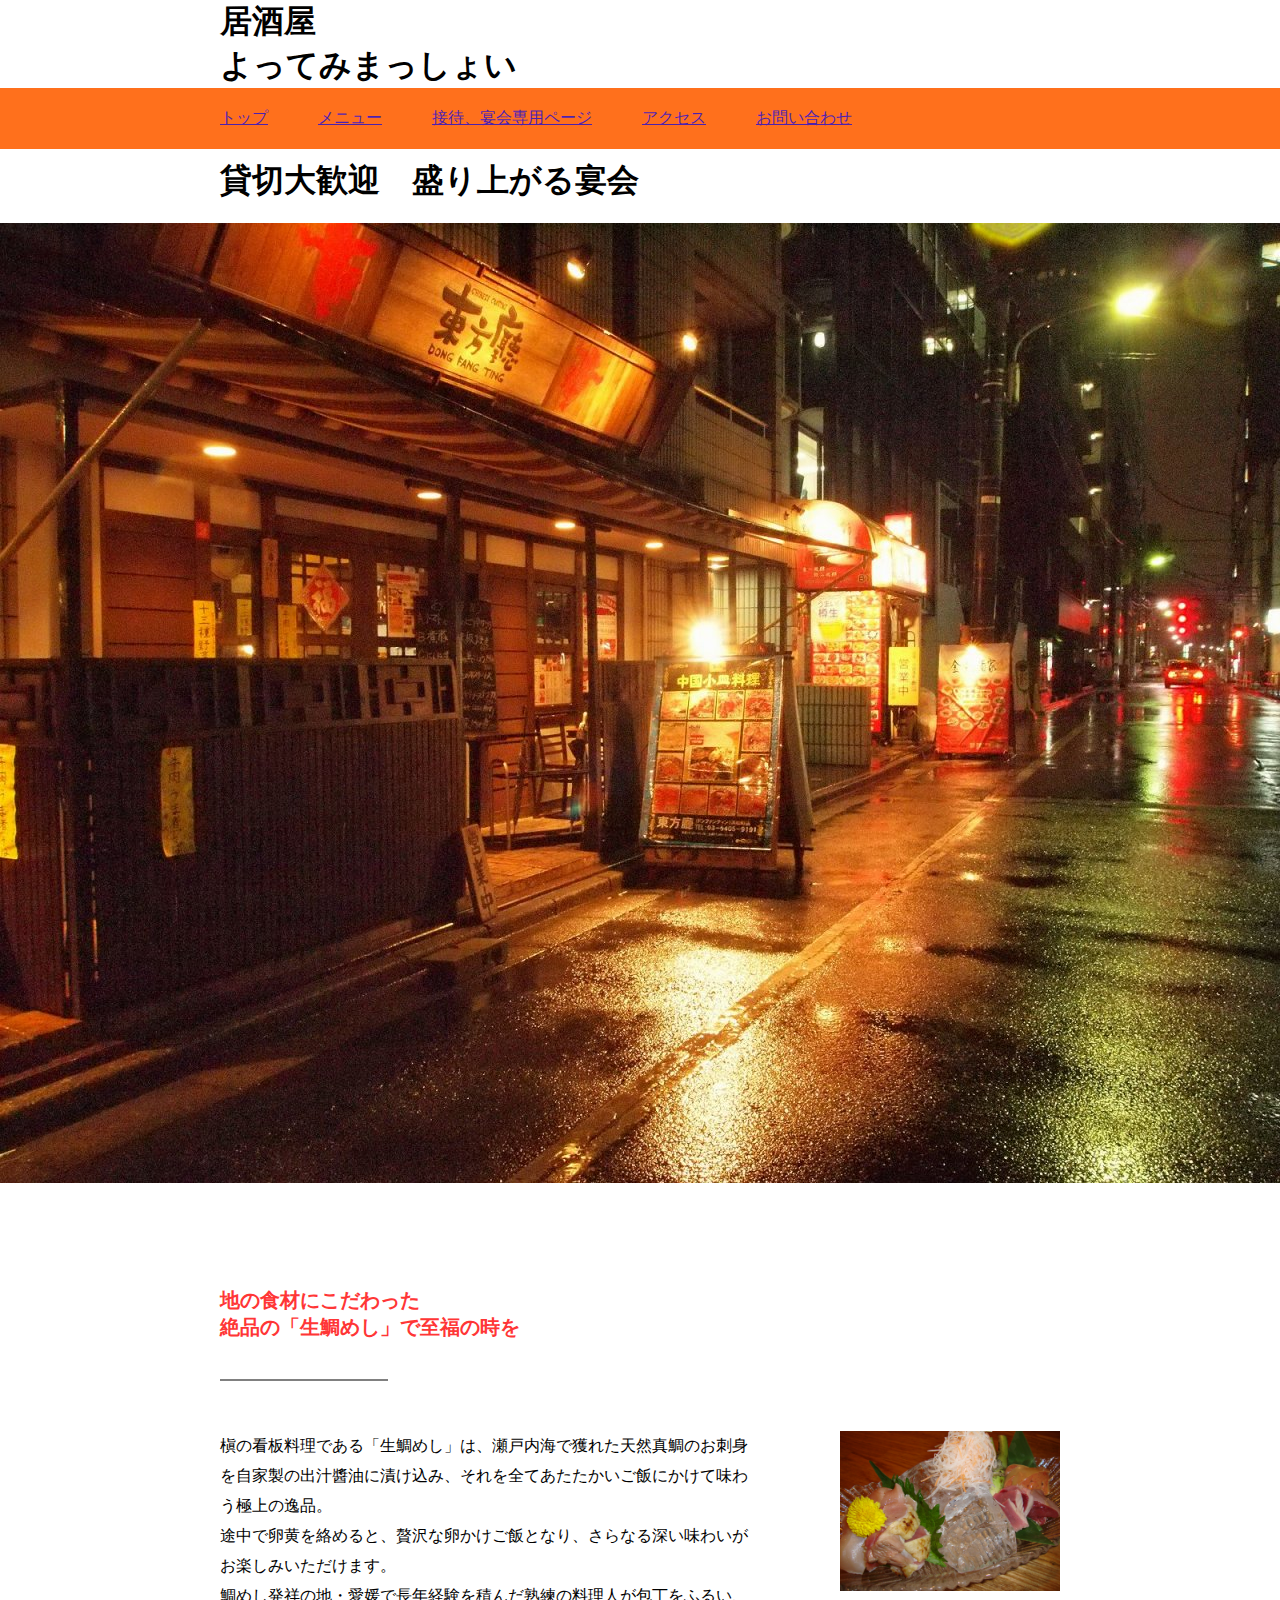
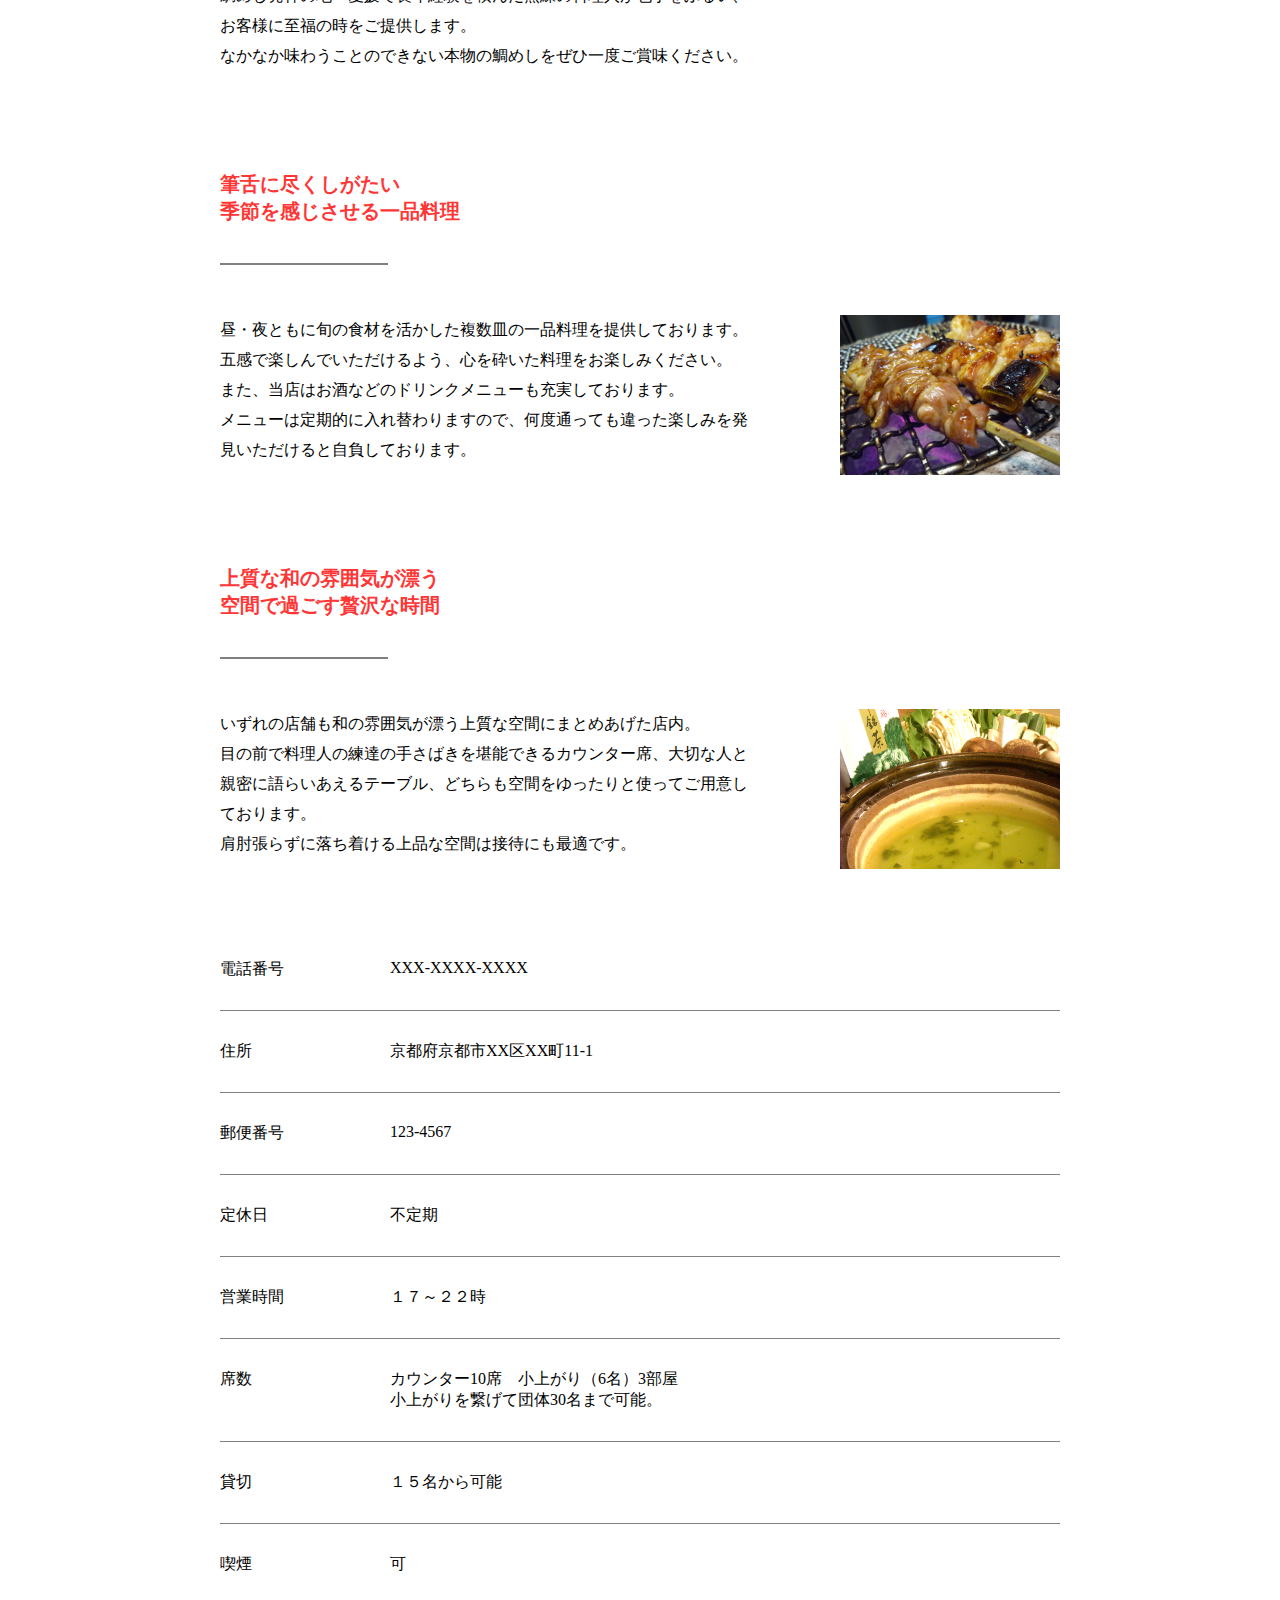
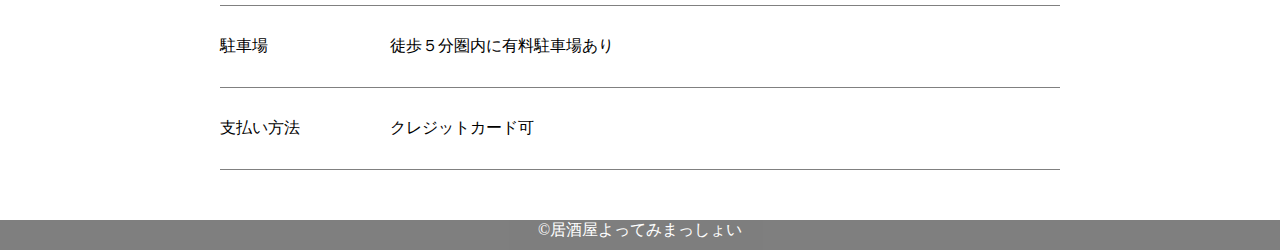
<file: index.html>
<!DOCTYPE HTML>
<html>
<head>
<meta http-equiv="Content-Type" content="text/html; charset=utf-8">
<meta name="viewport" content="width=device-width, initial-scale=1.0">
<link rel="stylesheet" href="css/style.css">
<title>居酒屋よってみまっしょい</title>
</head>

<body>

	<header id="header">
    	<div class="container wrapper">
        	<h1>居酒屋<br>よってみまっしょい</h1>
        </div>
        <nav class="contents">
        	<ul class="head-contents wrapper">
            	<li><a href="index.html">トップ</a></li>
                <li><a href="html/menu.html">メニュー</a></li>
            	<li><a href="html/banquet.html">接待、宴会専用ページ</a></li>
            	<li><a href="html/accses.html">アクセス</a></li>
            	<li><a href="html/contact.html">お問い合わせ</a></li>
            </ul>
        </nav>
    </header>
    
    <article>
    	<h1 class="wrapper bar">貸切大歓迎　盛り上がる宴会</h1>
    	<div class="shop-img">
    		<img src="img/first-view.jpg" alt="店の画像">
        </div>
    	<section class="wrapper">
        	<div class="appeal-point">
            	<div class="appeal-title">
                    地の食材にこだわった<br>
                    絶品の「生鯛めし」で至福の時を
				</div>
                <img class="appeal-img" src="img/DSC00027.JPG">
                <p class="sentence">
                    槇の看板料理である「生鯛めし」は、瀬戸内海で獲れた天然真鯛のお刺身を自家製の出汁醬油に漬け込み、それを全てあたたかいご飯にかけて味わう極上の逸品。<br>途中で卵黄を絡めると、贅沢な卵かけご飯となり、さらなる深い味わいがお楽しみいただけます。<br>
                    鯛めし発祥の地・愛媛で長年経験を積んだ熟練の料理人が包丁をふるい、お客様に至福の時をご提供します。<br>なかなか味わうことのできない本物の鯛めしをぜひ一度ご賞味ください。
                </p>
           </div>

			<div class="appeal-point">
               <div class="appeal-title">
            筆舌に尽くしがたい<br>
            季節を感じさせる一品料理<br>
            	</div>
                 <img class="appeal-img" src="img/P1020020.JPG">
                <p class="sentence">                
            昼・夜ともに旬の食材を活かした複数皿の一品料理を提供しております。五感で楽しんでいただけるよう、心を砕いた料理をお楽しみください。<br>
            また、当店はお酒などのドリンクメニューも充実しております。<br>
            メニューは定期的に入れ替わりますので、何度通っても違った楽しみを発見いただけると自負しております。<br>
            	</p>
			</div>
            
            <div class="appeal-point">
                 <div class="appeal-title">
                上質な和の雰囲気が漂う<br>
                空間で過ごす贅沢な時間<br>
                </div>
                 <img class="appeal-img" src="img/DSCN1237.JPG">
                <p class="sentence last-presents">                
                いずれの店舗も和の雰囲気が漂う上質な空間にまとめあげた店内。<br>
                目の前で料理人の練達の手さばきを堪能できるカウンター席、大切な人と親密に語らいあえるテーブル、どちらも空間をゆったりと使ってご用意しております。<br>肩肘張らずに落ち着ける上品な空間は接待にも最適です。
                </p>
			</div>
        </section>
        <aside class="wrapper">
			<ul>
            	<li class="subject">
                電話番号
                </li>
                <li>
                XXX-XXXX-XXXX
                </li>
            </ul>
            <ul>
            	<li class="subject">
                住所
                </li>
                <li>
                京都府京都市XX区XX町11-1
                </li>
            </ul>
           <ul>
            	<li class="subject">
                郵便番号
                </li>
                <li>
                123-4567
                </li>
            </ul>
            <ul>
            	<li class="subject">
                定休日
                </li>
                <li>
                不定期
                </li>
            </ul>
                       <ul>
            	<li class="subject">
                営業時間
                </li>
                <li>
                １７～２２時
                </li>
            </ul>
           <ul>
            	<li class="subject">
                席数
                </li>
                <li>
                カウンター10席　小上がり（6名）3部屋<br>
				小上がりを繋げて団体30名まで可能。
                </li>
            </ul>
           <ul>
            	<li class="subject">
                貸切
                </li>
                <li>
                １５名から可能
                </li>
            </ul>
           <ul>
            	<li class="subject">
                喫煙
                </li>
                <li>
                可
                </li>
            </ul>
           <ul>
            	<li class="subject">
                駐車場
                </li>
                <li>
                徒歩５分圏内に有料駐車場あり
                </li>
            </ul>
           <ul>
            	<li class="subject">
                支払い方法
                </li>
                <li>
                クレジットカード可
                </li>
            </ul>
        </aside>
    </article>
    
    <footer>
    	&copy;居酒屋よってみまっしょい
    </footer>
</body>
</html>
</file>
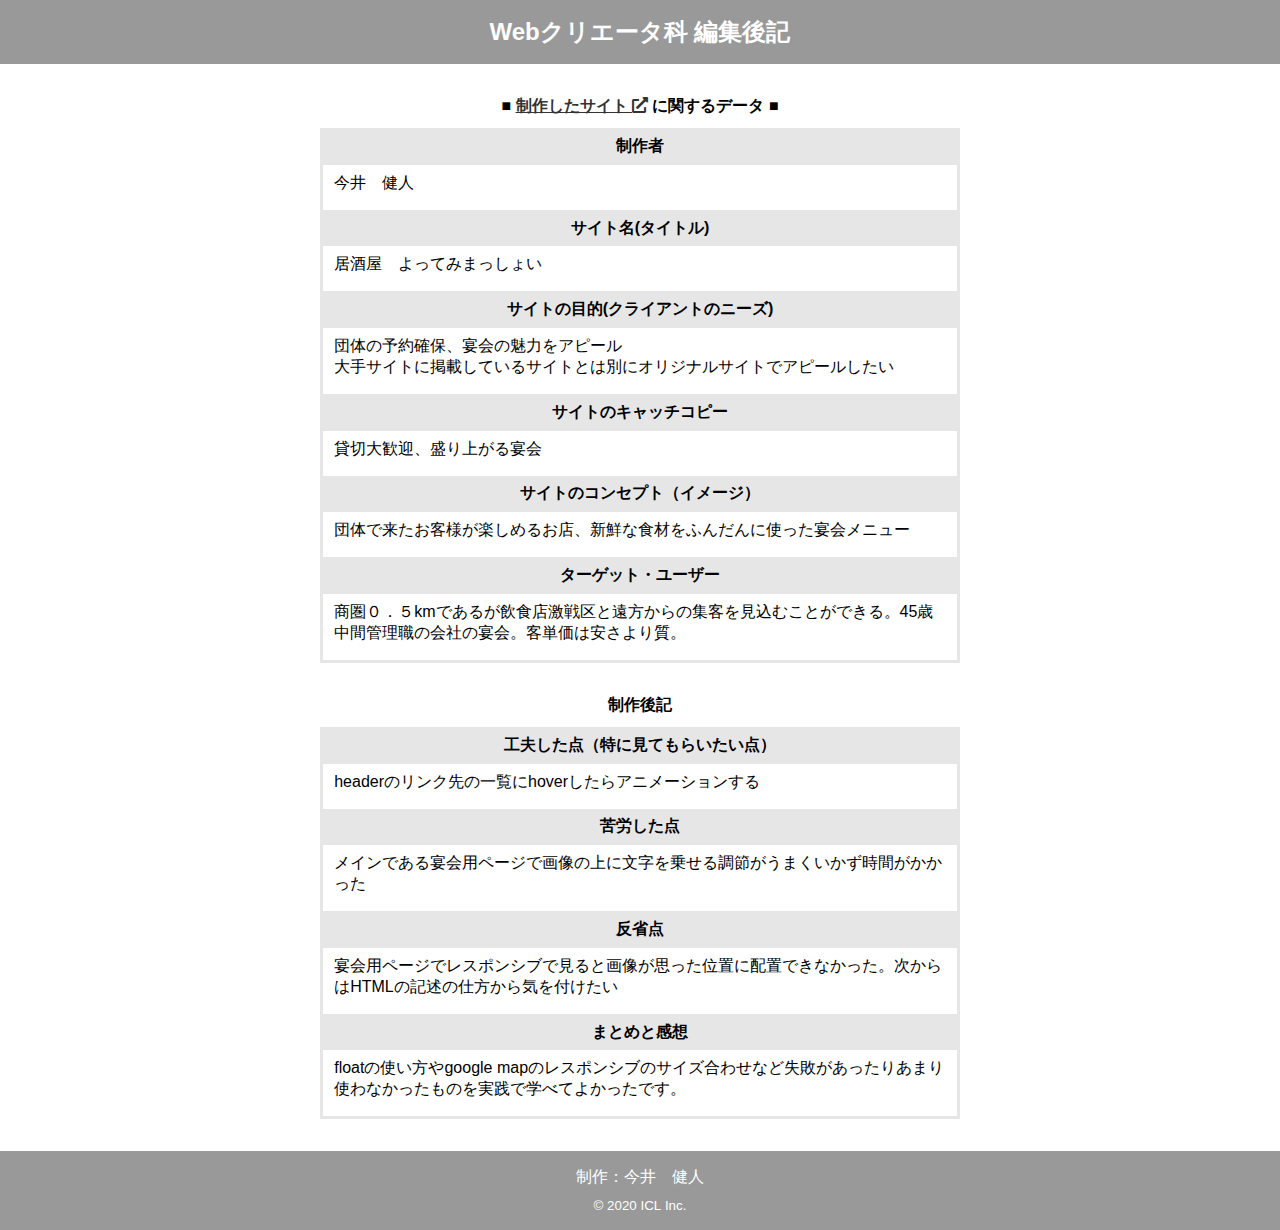
<file: kouki.html>
<!DOCTYPE html>
<html lang="ja">
<head>
<meta charset="UTF-8">
<title>Webクリエータ科 編集後記</title>
<meta name="viewport" content="width=device-width, initial-scale=1.0">
<link rel="stylesheet" href="https://cdnjs.cloudflare.com/ajax/libs/font-awesome/5.13.1/css/all.min.css">
<style>
	caption::before {
		content: ■;
	}
		caption::after {
		content:■ ;
	}

</style>
<style>
*{
	margin:0;
	padding:0;
	box-sizing:border-box;
}
html{
	font-size:16px;
}
body{
	font-family:"ヒラギノ角ゴ Pro W3", "Hiragino Kaku Gothic Pro", "メイリオ", Meiryo, Osaka, "ＭＳ Ｐゴシック", "MS PGothic", sans-serif;
}
a{
	color:#333;
	transition:0.5s;
}
a:hover{
	opacity:0.5;
}
header{
	color:#FFF;
	background-color:#999;
	padding:1em 0;
	margin-bottom:2em;
}
section{
	margin-bottom:2em;
}
h1{
	font-size:1.5rem;
	text-align:center;
}
table{
	width:50%;
	margin:0 auto;
	border:3px solid rgba(230,230,230,1.0);
	border-collapse:collapse;
}
caption{
	font-weight:bold;
	margin-bottom:0.7em;
}
th{
	padding:0.3em 0;
	border:3px solid rgba(230,230,230,1.0);
	background-color:rgba(230,230,230,1.0);
}
td{
	padding:0.5em 0.7em 1em 0.7em;
}
footer{
	padding:1em 0;
	color:#FFF;
	background-color:#999;

}
footer p{
	text-align:center;
}
footer p:first-child{
	margin-bottom:0.5em;
}
footer p:first-child small{
	font-size:1rem;
}
@media (max-width: 959px) {
	table{
		width:70%;
	}
}
@media (max-width: 600px) {
	table{
		width:100%;
	}
}
</style>
</head>
<body>
<header>
    <h1>Webクリエータ科 編集後記</h1>
</header>
<article>
    <section>
        <!-- ●に続けてデータを入力してください-->
        <table>
          <caption>■ <a href="index.html">制作したサイト <i class="fas fa-external-link-alt"></i></a> に関するデータ ■</caption>
          <tr>
            <th>制作者</th>
          </tr>
          <tr>
            <td>今井　健人</td>
          </tr>
          <tr> 
            <th>サイト名(タイトル)</th>
          </tr>
          <tr> 
            <!--サイト名を入力してください-->
            <td>居酒屋　よってみまっしょい</td>
          </tr>
            <!--サイトの目的を入力してください-->
          <tr> 
            <th>サイトの目的(クライアントのニーズ)</th>
          </tr>
          <tr> 
            <!--サイトの目的を入力してください-->
            <td><p>団体の予約確保、宴会の魅力をアピール<br>大手サイトに掲載しているサイトとは別にオリジナルサイトでアピールしたい</p></td>
          </tr>
          <tr> 
            <th>サイトのキャッチコピー</th>
          </tr>
          <!--サイトのキャッチコピーを入力してください-->
          <tr> 
            <td>貸切大歓迎、盛り上がる宴会</td>
          </tr>
          <tr> 
            <th>サイトのコンセプト（イメージ）</th>
          <!--サイトのコンセプトを入力してください-->
          </tr>
          <tr> 
            <td>団体で来たお客様が楽しめるお店、新鮮な食材をふんだんに使った宴会メニュー</td>
          </tr>
          <tr> 
            <th>ターゲット・ユーザー</th>
          </tr>
          <tr> 
            <td>
            商圏０．５kmであるが飲食店激戦区と遠方からの集客を見込むことができる。45歳中間管理職の会社の宴会。客単価は安さより質。</td>
          </tr>
        </table>
    </section>
    <section>
        <!--サイトの制作後記を入力するテーブル-->
        <table>
          <caption> 制作後記 </caption>
          <tr> 
            <th>工夫した点（特に見てもらいたい点）</th>
          </tr>
          <!--工夫した点（ユーザーにアピールしたい点、特に見てもらいたい点）-->
          <tr> 
            <td>headerのリンク先の一覧にhoverしたらアニメーションする</td>
          </tr>
          <tr> 
            <th>苦労した点</th>
          </tr>
          <!--制作中、苦労・苦心した点-->
          <tr> 
              <td>メインである宴会用ページで画像の上に文字を乗せる調節がうまくいかず時間がかかった</td>
          </tr>
          <tr> 
            <th>反省点</th>
          </tr>
          <!--今回のサイト制作での反省点、次回へ活かしたい点-->
          <tr>
            <td>宴会用ページでレスポンシブで見ると画像が思った位置に配置できなかった。次からはHTMLの記述の仕方から気を付けたい</td>
          </tr>
          <tr> 
            <th>まとめと感想</th>
          </tr>
          <!--まとめと感想-->
          <tr> 
            <td>floatの使い方やgoogle mapのレスポンシブのサイズ合わせなど失敗があったりあまり使わなかったものを実践で学べてよかったです。</td>
          </tr>
        </table>
    </section>
</article>
<footer>
    <p><small>制作：今井　健人</small></p>
    <p><small>&copy;&nbsp;2020&nbsp;ICL&nbsp;Inc.</small></p>
</footer>
</body>
</html>
</file>
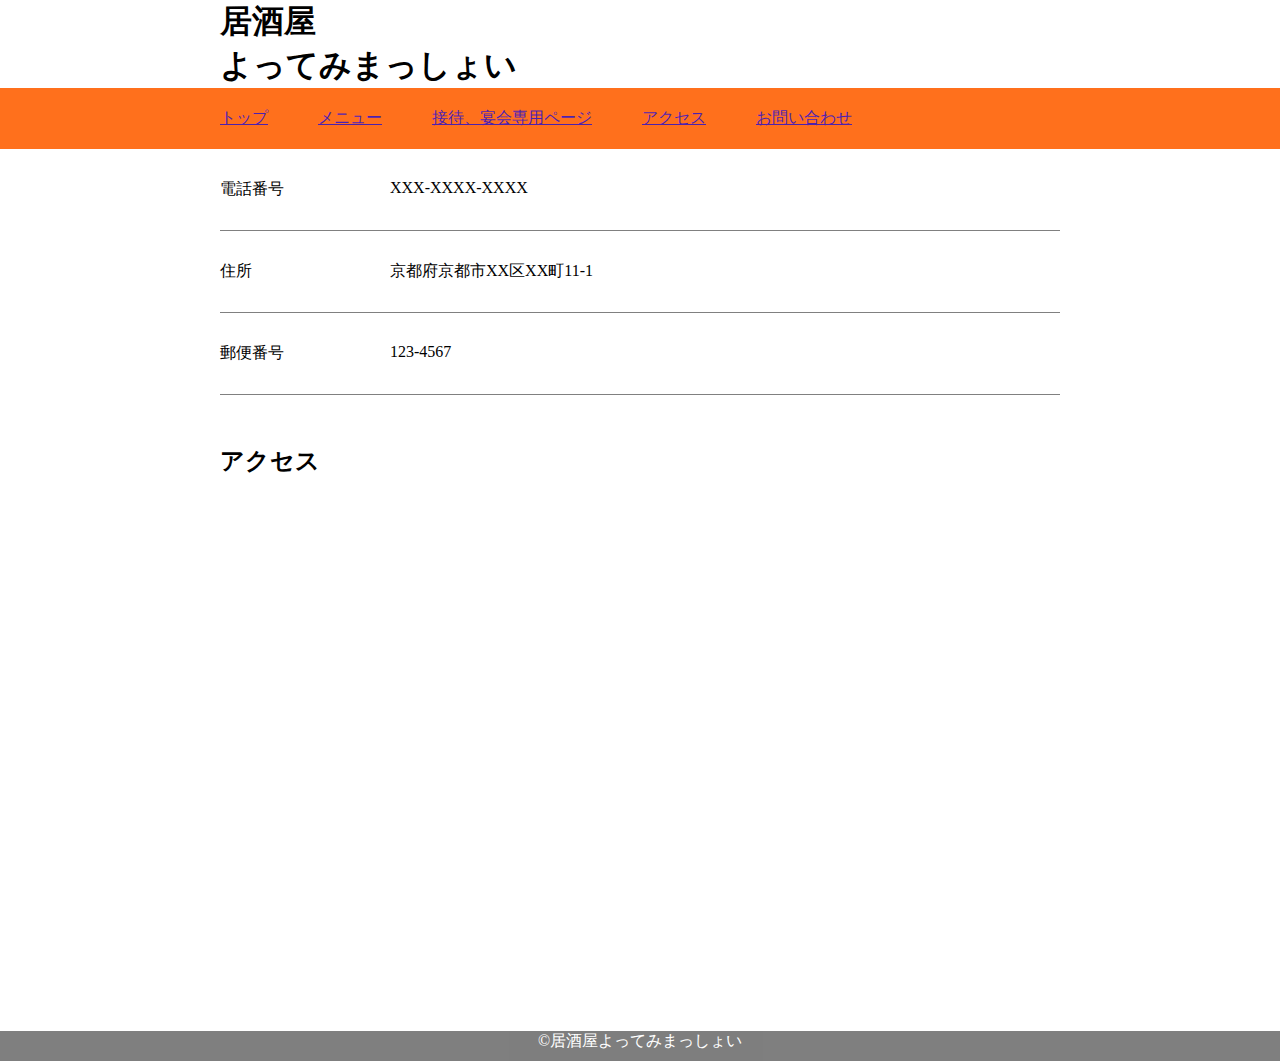
<file: html/accses.html>
<!DOCTYPE HTML>
<html>
<head>
<meta http-equiv="Content-Type" content="text/html; charset=utf-8">
    <meta name="viewport" content="width=device-width, initial-scale=1.0">
<link rel="stylesheet" href="../css/style.css">
<title>居酒屋よってみまっしょい</title>
</head>

<body>

	<header id="header">
    	<div class="container wrapper">
        	<h1>居酒屋<br>よってみまっしょい</h1>
        </div>
        <nav class="contents">
        	<ul class="head-contents wrapper">
            	<li><a href="../index.html">トップ</a></li>
                <li><a href="menu.html">メニュー</a></li>
            	<li><a href="banquet.html">接待、宴会専用ページ</a></li>
            	<li><a href="accses.html">アクセス</a></li>
            	<li><a href="contact.html">お問い合わせ</a></li>
            </ul>
        </nav>
    </header>
    
    <article>
		<section class="wrapper">
			<ul class="shop-infomation">
            	<li class="subject">
                電話番号
                </li>
                <li>
                XXX-XXXX-XXXX
                </li>
            </ul>
            <ul class="shop-infomation">
            	<li class="subject">
                住所
                </li>
                <li>
                京都府京都市XX区XX町11-1
                </li>
            </ul>
           <ul class="shop-infomation">
            	<li class="subject">
                郵便番号
                </li>
                <li>
                123-4567
                </li>
            </ul>
            <h2 class="access">アクセス</h2>
            <iframe src="https://www.google.com/maps/embed?pb=!1m14!1m8!1m3!1d1633.9254002033426!2d135.7408636!3d35.0104398!3m2!1i1024!2i768!4f13.1!3m3!1m2!1s0x600107cda38d712f%3A0xd7cd9468de89b2c7!2zQmlWaeS6jOadoQ!5e0!3m2!1sja!2sjp!4v1614908941277!5m2!1sja!2sjp" width="100%" height="450" style="border:0;" allowfullscreen="" loading="lazy"></iframe>
		</section>
    </article>
    
    <footer>
    	&copy;居酒屋よってみまっしょい
    </footer>
</body>
</html>
</file>
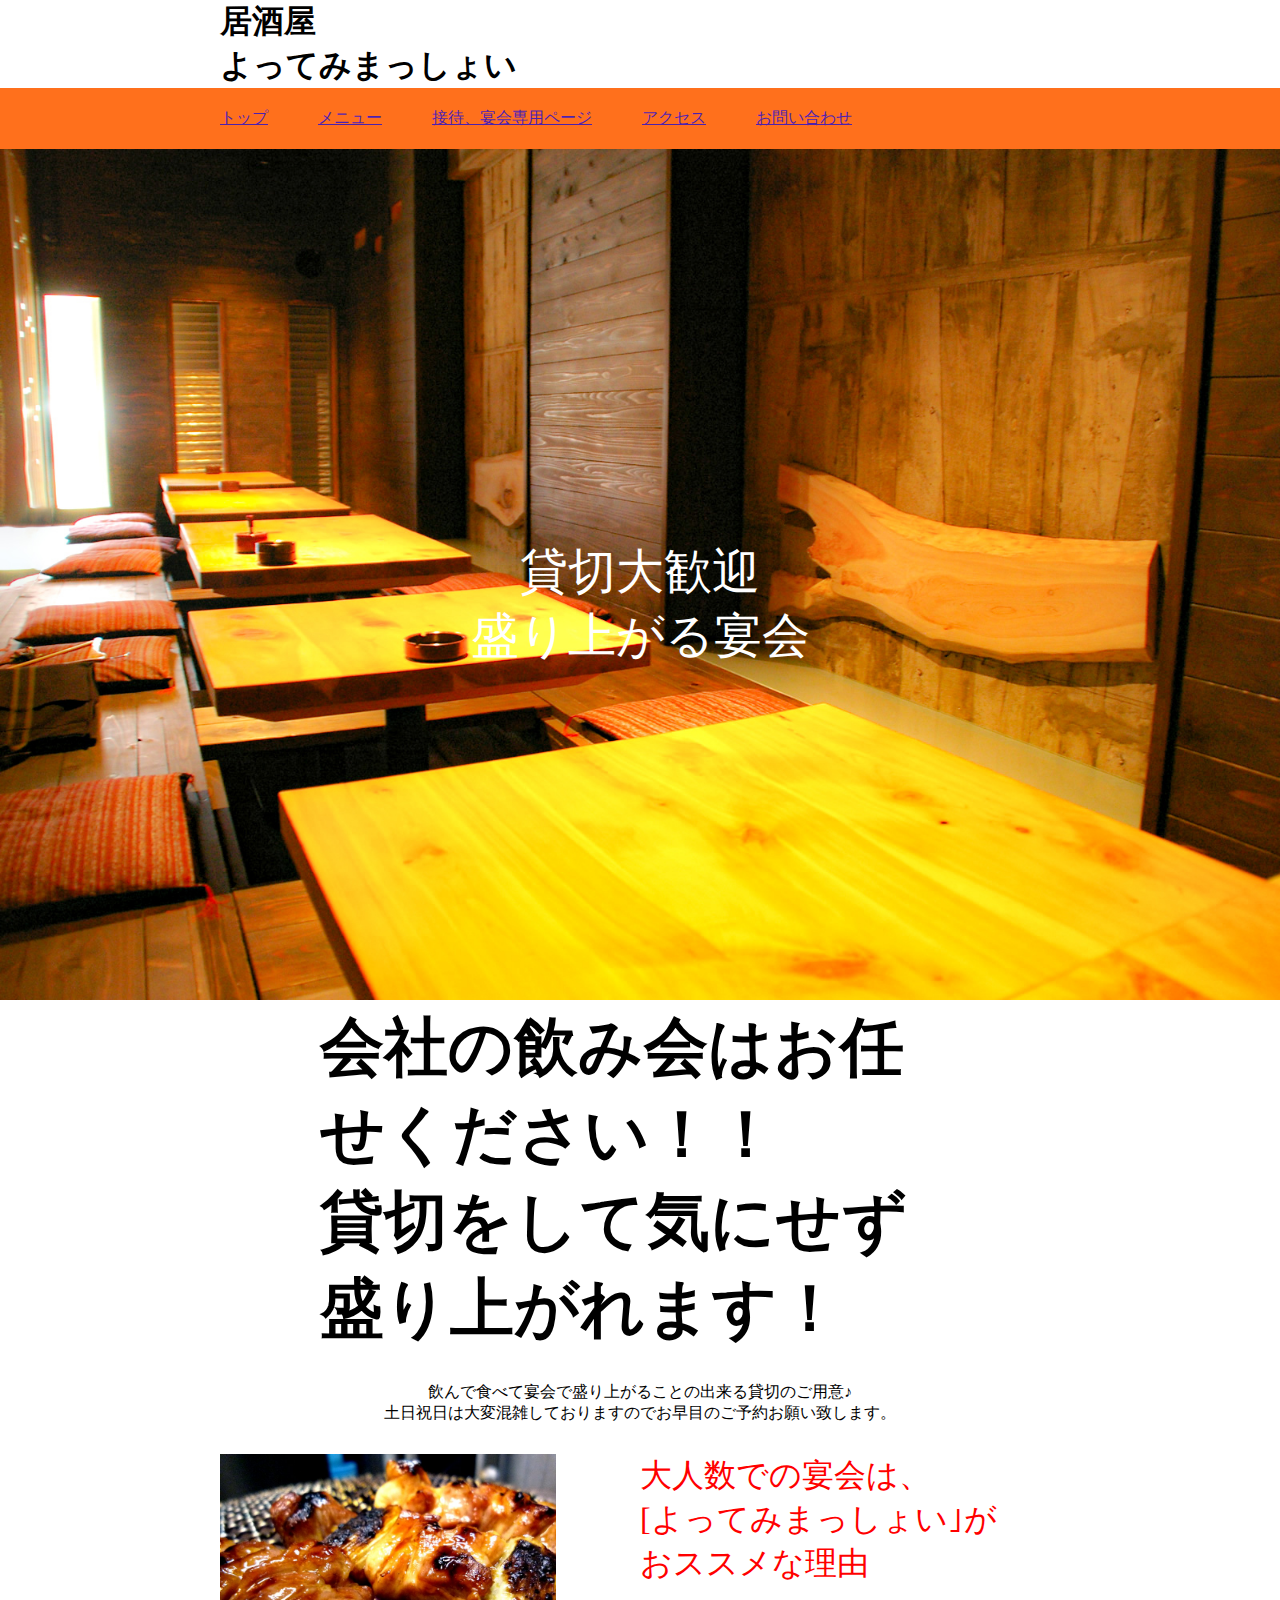
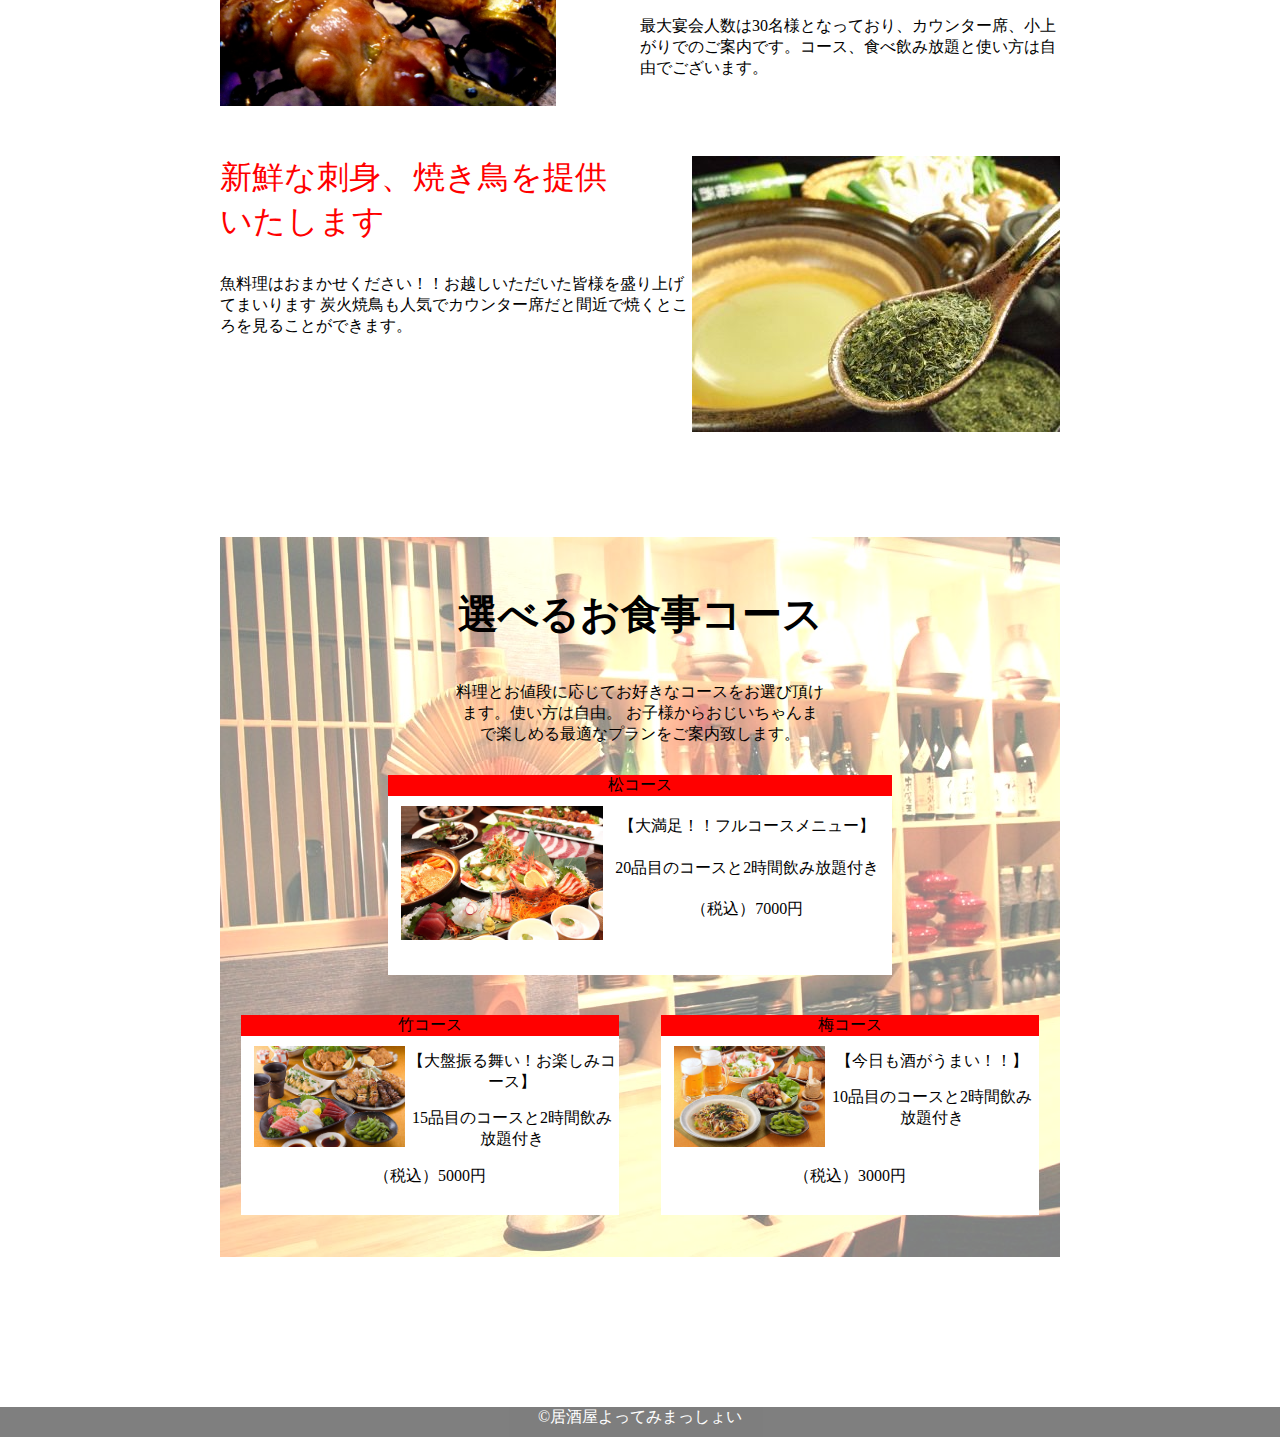
<file: html/banquet.html>
<!DOCTYPE HTML>
<html>
<head>
<meta http-equiv="Content-Type" content="text/html; charset=utf-8">
<meta name="viewport" content="width=device-width, initial-scale=1.0">
<link rel="stylesheet" href="../css/style.css">
<title>居酒屋よってみまっしょい</title>
</head>

<body>

	<header id="header">
    	<div class="container wrapper">
        	<h1>居酒屋<br>よってみまっしょい</h1>
        </div>
        <nav class="contents">
        	<ul class="head-contents wrapper">
            	<li><a href="../index.html">トップ</a></li>
                <li><a href="menu.html">メニュー</a></li>
            	<li><a href="banquet.html">接待、宴会専用ページ</a></li>
            	<li><a href="accses.html">アクセス</a></li>
            	<li><a href="contact.html">お問い合わせ</a></li>
            </ul>
        </nav>
    </header>
    
    <article>
    
    	<div class="digging-top">
        	<img class="digging" src="../img/1463_IMGP2560-2.jpg">
            <p class="digging-word">貸切大歓迎<br>盛り上がる宴会</p>
        </div>
        <section>
        	<div class="catch-copy">
                <h1>会社の飲み会はお任せください！！</h1>
                <h1>貸切をして気にせず盛り上がれます！</h1>
            </div>
            <div class="under-catch-copy wrapper">
            	<p>飲んで食べて宴会で盛り上がることの出来る貸切のご用意♪<br>
土日祝日は大変混雑しておりますのでお早目のご予約お願い致します。</p>
            </div>
            
            <div class="digging-center wrapper">
            	<div class="Introduction-first">
                    <img src="../img/P1020022.bmp">
                    <p class="introduction-word">大人数での宴会は、<br>
[よってみまっしょい｣が<br>おススメな理由</p>
					<p>
最大宴会人数は30名様となっており、カウンター席、小上がりでのご案内です。コース、食べ飲み放題と使い方は自由でございます。</p>
					<span></span>
                </div>
                
                <div class="introduction-second">
                	<div class="introduction-second-box">
                        <!-- <div class="a"> -->
                         <img src="../img/tea.jpg">
                        <!-- </div> -->
                        <div class="b">
                            <p class="introduction-word" >新鮮な刺身、焼き鳥を提供<br>いたします</p>
                            <p>魚料理はおまかせください！！お越しいただいた皆様を盛り上げてまいります
        炭火焼鳥も人気でカウンター席だと間近で焼くところを見ることができます。
                            </p>
                         </div>
                    </div>
                 <span></span>
                </div>
            </div>
        </section>
        
        <section>
        	<div class="course wrapper">
            	<div class="course-back">
                    <div class="course-words">
                        <div class="course-title">選べるお食事コース</div>
                        <div class="course-title-text">
    料理とお値段に応じてお好きなコースをお選び頂けます。使い方は自由。
    お子様からおじいちゃんまで楽しめる最適なプランをご案内致します。</div>
                    </div>
                    
                    <div class="pain">
                    
                        <p class="corse-select">松コース</p>
                        <div class="corse-img">
                            <img src="../img/unnamed.jpg" alt="松">
                        </div>
                        <div class="corse-set">
                            <div>【大満足！！フルコースメニュー】</div>
                            <div>20品目のコースと2時間飲み放題付き</div>
                            <div>（税込）7000円</div>
                        </div>
                    </div>
                    
                    <div class="bamboo-plum">
                        <div class="bamboo">
                            <p class="corse-select">竹コース</p>
                            <div class="corse-img">
                                <img src="../img/11002055443.jpg" alt="竹">
                            </div>
                            <div class="corse-set">
                                <div>【大盤振る舞い！お楽しみコース】</div>
                                <div>15品目のコースと2時間飲み放題付き</div>
                            </div>
                             <div class="money">（税込）5000円</div>
                        </div>

                        <div class="plum">
                            <p class="corse-select">梅コース</p>
                            <div class="corse-img">
                                <img src="../img/11002055480.jpg" alt="梅">
                            </div>
                            <div class="corse-set">
                                <div>【今日も酒がうまい！！】</div>
                                <div>10品目のコースと2時間飲み放題付き</div>
                            </div>
                            <div class="money">（税込）3000円</div>
                        </div>
                        </div>
                    </div>
                </div>
            </div>
        </section>
    </article>
    
    <footer>
    	&copy;居酒屋よってみまっしょい
    </footer>
</body>
</html>
</file>
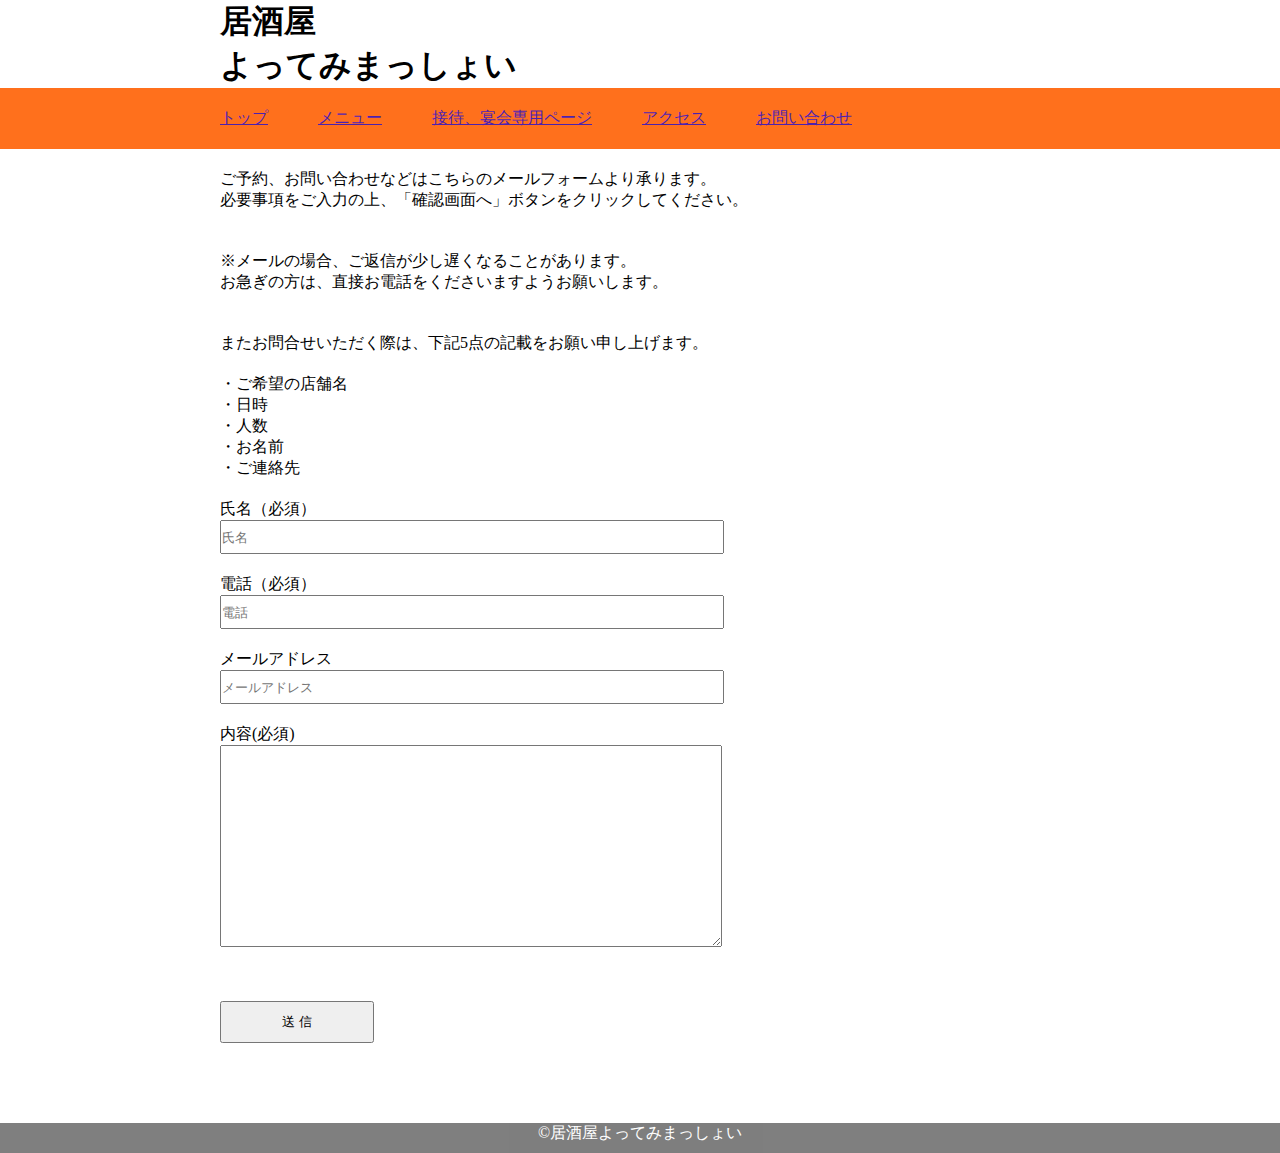
<file: html/contact.html>
<!DOCTYPE HTML>
<html>
<head>
<meta http-equiv="Content-Type" content="text/html; charset=utf-8">
<meta name="viewport" content="width=device-width, initial-scale=1.0">
<link rel="stylesheet" href="../css/style.css">
<title>居酒屋よってみまっしょい</title>
</head>

<body>

	<header id="header">
    	<div class="container wrapper">
        	<h1>居酒屋<br>よってみまっしょい</h1>
        </div>
        <nav class="contents">
        	<ul class="head-contents wrapper">
            	<li><a href="../index.html">トップ</a></li>
                <li><a href="menu.html">メニュー</a></li>
            	<li><a href="banquet.html">接待、宴会専用ページ</a></li>
            	<li><a href="accses.html">アクセス</a></li>
            	<li><a href="contact.html">お問い合わせ</a></li>
            </ul>
        </nav>
    </header>
    
    <article>
    	<section class="wrapper info">
    	<p>ご予約、お問い合わせなどはこちらのメールフォームより承ります。<br>
        必要事項をご入力の上、「確認画面へ」ボタンをクリックしてください。</p>
        
        <p>※メールの場合、ご返信が少し遅くなることがあります。<br>
        お急ぎの方は、直接お電話をくださいますようお願いします。</p>
        
        <p>またお問合せいただく際は、下記5点の記載をお願い申し上げます。</p>
        <ul>
        	<li>
        ・ご希望の店舗名
        	</li>
            <li>
        ・日時
            </li>
            <li>
        ・人数
            </li>
            <li>
        ・お名前
            </li>
            <li>
        ・ご連絡先
            </li>
         </ul>
		</section>
        <form class="wrapper">
        	<p>
                <label>氏名（必須）<br>
                    <input type="text" name="name" placeholder="氏名" required>
                </label>
            </p>
            <p>
                <label>電話（必須）<br>
                    <input type="tel" name="number" placeholder="電話" required>
                </label>
            </p>
        	<p>
                <label>メールアドレス<br>
                    <input type="email" name="mail" placeholder="メールアドレス" required>
                </label>
            </p>
        	<p>
                <label>内容(必須)<br>
                    <textarea name="contents" required></textarea>
                </label>
            </p>
            <p>
            <button type="submit">送  信</button>
            </p>
        </form>
    </article>
    
    <footer>
    	&copy;居酒屋よってみまっしょい
    </footer>
</body>
</html>
</file>
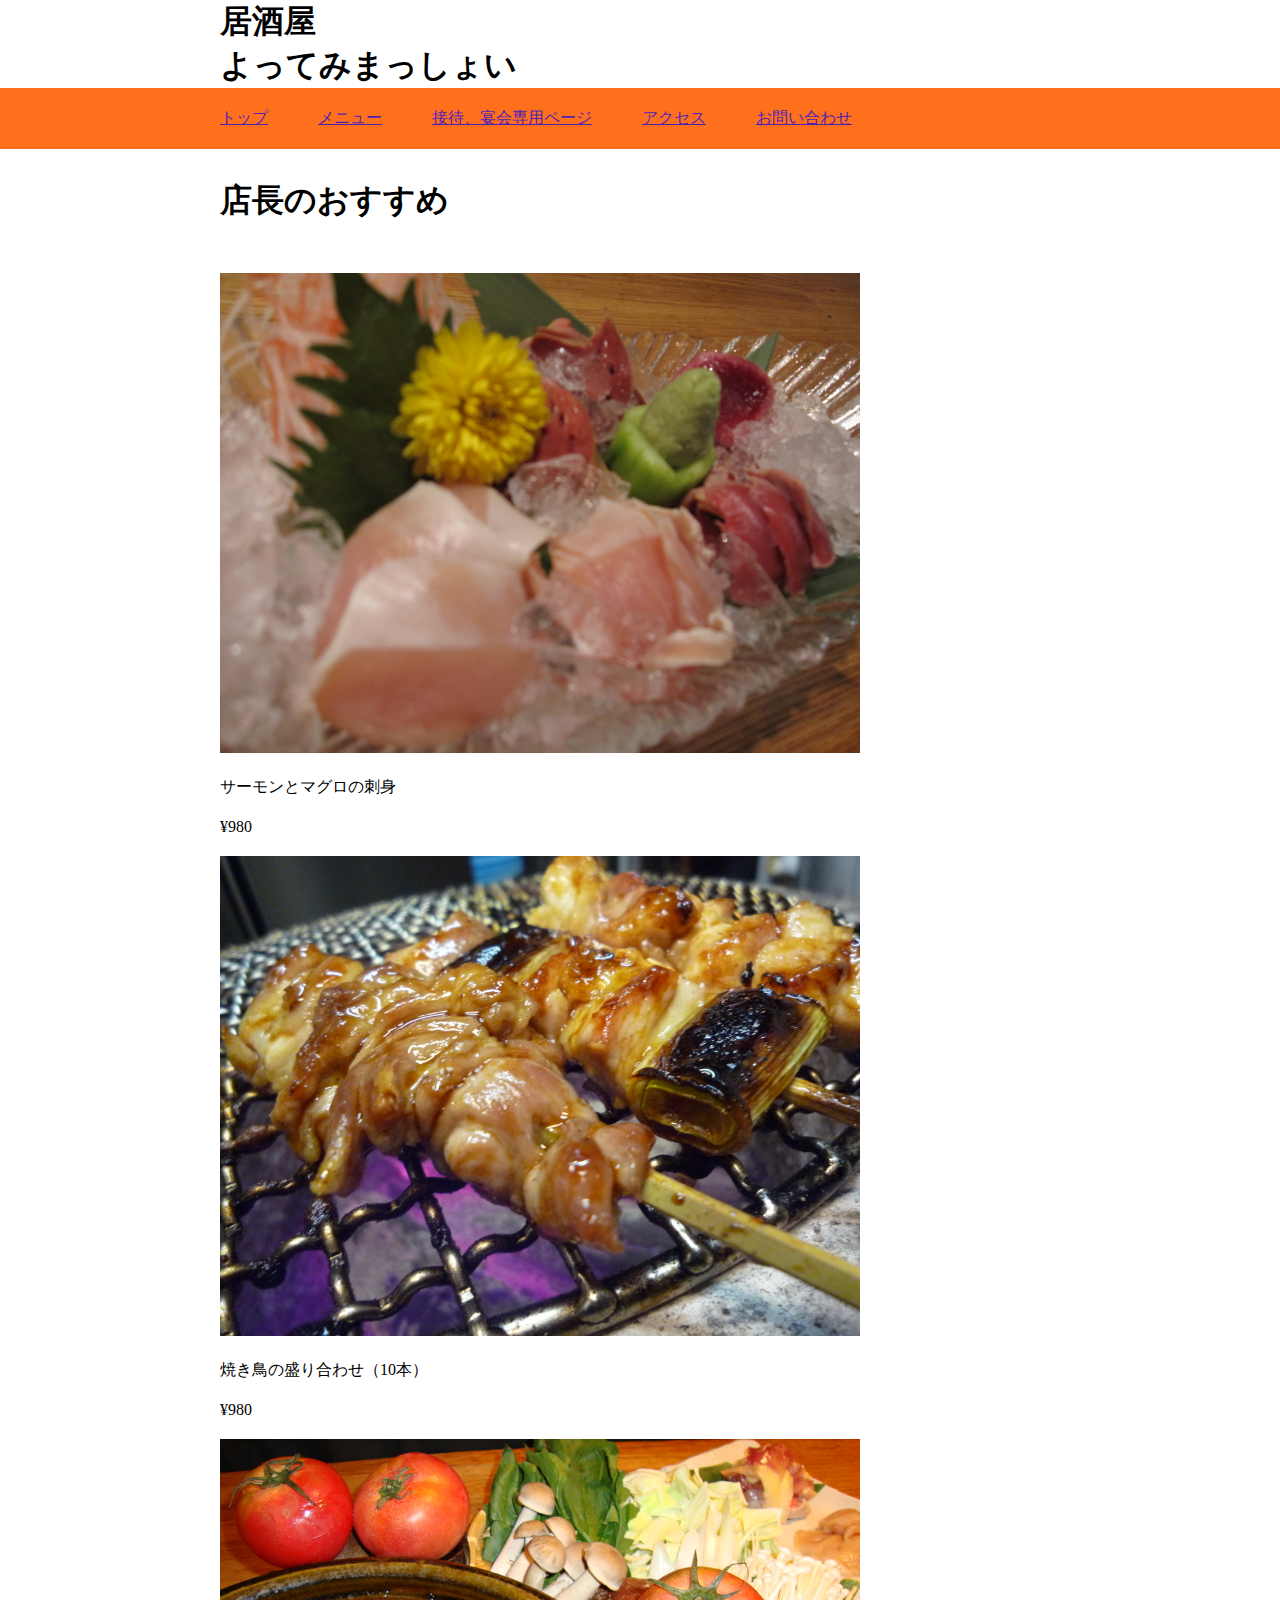
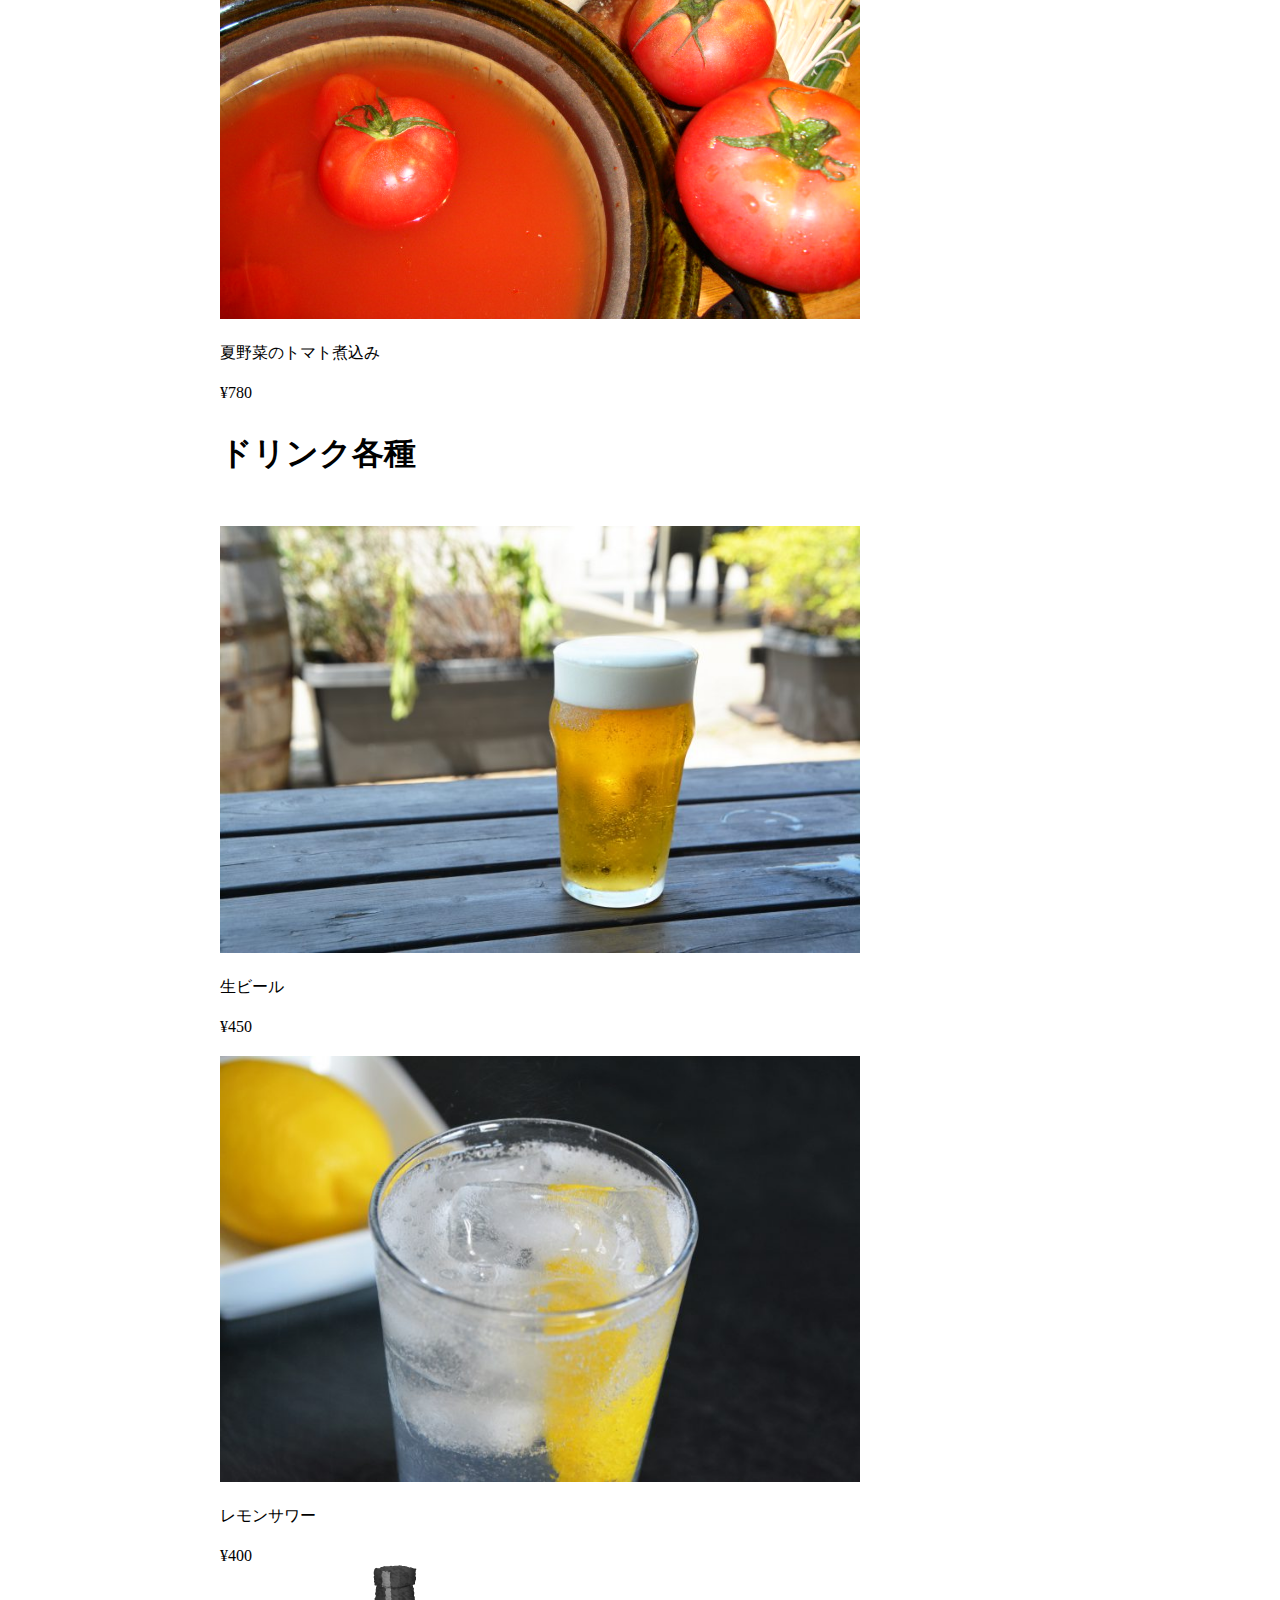
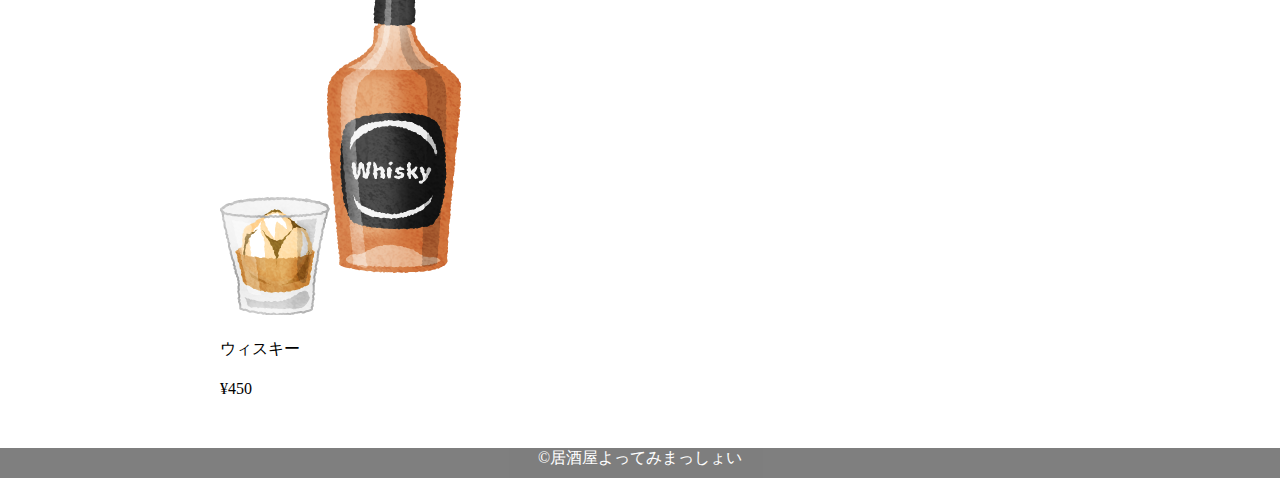
<file: html/menu.html>
<!DOCTYPE HTML>
<html>
<head>
<meta http-equiv="Content-Type" content="text/html; charset=utf-8">
<meta name="viewport" content="width=device-width, initial-scale=1.0">
<link rel="stylesheet" href="../css/style.css">
<title>居酒屋よってみまっしょい</title>
</head>

<body>

	<header id="header">
    	<div class="container wrapper">
        	<h1>居酒屋<br>よってみまっしょい</h1>
        </div>
        <nav class="contents">
        	<ul class="head-contents wrapper">
            	<li><a href="../index.html">トップ</a></li>
                <li><a href="menu.html">メニュー</a></li>
            	<li><a href="banquet.html">接待、宴会専用ページ</a></li>
            	<li><a href="accses.html">アクセス</a></li>
            	<li><a href="contact.html">お問い合わせ</a></li>
            </ul>
        </nav>
    </header>
    
    <article>
   	  <section class="wrapper">
      	<div class="cuisine-name">
         <h1 class="recommended">店長のおすすめ</h1>
               <div>
                    <img class="cuisine" src="../img/IMG_0047.JPG">
              </div>
              <p>サーモンとマグロの刺身</p>
              <p>&yen;980</p>
              
                <div>
                    <img class="cuisine" src="../img/P1020020.JPG">
              </div>
              <p>焼き鳥の盛り合わせ（10本）</p>
              <p>&yen;980</p>
    
                <div>
                    <img class="cuisine" src="../img/DSC00048.JPG">
              </div>
              <p>夏野菜のトマト煮込み</p>
              <p>&yen;780</p>
              
            <h1 class="recommended">ドリンク各種</h1>
            
            <div>
            	<img class="cuisine" src="../img/adpDSC_5016-750x500.jpg">
            </div>
            <p>生ビール</p>
            <p>&yen;450</p>
            
                        <div>
            	<img class="cuisine" src="../img/adpDSC_9801-750x500.jpg">
            </div>
            <p>レモンサワー</p>
            <p>&yen;400</p>
            
            <div>
            	<img src="../img/whisky.png">
            </div>
            <p>ウィスキー</p>
            <p>&yen;450</p>
           </div>
    	</section>
    </article>
    
    <footer>
    	&copy;居酒屋よってみまっしょい
    </footer>
</body>
</html>
</file>
<file: css/style.css>
/* CSS Document */

* {
	margin:0;
	padding: 0;	
}

body,html{
	margin: 0;
	padding: 0;
	height: 100%;
}


li {
	list-style: none;	
}

.wrapper{
	max-width: 840px;
	margin-left: auto;
	margin-right: auto; 
		
}

button {
	cursor: pointer;
	padding: 10px 60px;	
	margin: 30px 0;
	text-align: center;
}

input {
	width: 500px;	
	height: 30px;
}

textarea {
	width: 500px;	
	height: 200px;
}



/*↑全体設定
*/

/*↓header
*/
.head-contents {
	display: flex;
	align-items:center;
	padding: 20px 0;
}

.head-contents > li{
	padding-right: 50px;	
}

.contents {
	background-color: #ff5e00e3;
	width: 100%;
}



/*↓article
*/

.bar {
	margin-top: 10px;	
}


article > h1 {
	margin-bottom: 20px;	
}

.shop-img img{
	width: 100%;	
	height: 100%;
}

/*↓section
*/

.appeal-point {
	margin-top: 100px;	
}

.appeal-title {
	font-size: 20px;	
	position: relative;
	margin-bottom: 60px;
	padding-bottom: 30px;
	font-weight: 900;
	color: #ff3636;
}

.appeal-img {
	width: 220px;
	height: 160px;
	margin-left: 32px;
	float: right;
}

.appeal-title::before {
	content: '';
	position: absolute;
	border-bottom: 2px solid gray;
	width: 20%;
/*    left: 0;
*/    bottom: -10px;
	
}

.sentence {
	line-height: 30px;	
	padding-right: 300px;
	list-style: none;
}

.last-presents {
	margin-bottom: 70px;
}

.access {
	margin: 50px 0;	
}

.info > p {
	padding: 20px 0;
}

/*↓aside
*/

aside > ul,.shop-infomation{
	display: flex;
	padding: 30px 0;
	border-bottom: 1px solid gray;
}

.subject {
	width: 170px;
}




/*↓footer*/

footer {
	text-align: center;
	background-color: black;
	color: white;
	opacity: 0.5;
	margin-top: 50px;
    width: 100%;
    height: 30px;
}

/*↓contact.html*/

form > p {
	padding-top: 20px;	
}

/*↓menu.html*/

.cuisine {
	width: 640px;	
	margin-left: auto;
	margin-right: auto; 
	padding-top: 20px;
}

.recommended {
	padding: 30px 0;
}

.cuisine-name > p {
	padding-top: 20px;	
}

/*↓banquet.html*/

.digging {
	width: 100%;
	position:relative
}

/* .digging-top > img{
	
}
 */

.digging-word {
	position: absolute;
	color: white;
	text-align:center;
	top: 60%;
	left: 0;	
	font-size: 3rem;
    width: 100%;
}

/*section(1)
*/
.catch-copy {
	width: 640px;
    margin: 0 auto;
    font-size: 2rem;
}

.under-catch-copy {
	padding: 30px 0;
	text-align: center;
}

.Introduction-first > img{
	width: 40%;
	float: left;
}

.Introduction-first > p{
	width: 50%;
	float: right;
}

.Introduction-first > span{
	content: "";
	height: 0;
	clear: both;
	display: block;
}

.introduction-word {
	font-size: 2rem;
	color: red;
	padding-bottom: 30px;
}

.introduction-second {
	margin-top: 50px;	
}

.introduction-second-box > p {
	padding: 20px;	
}


.introduction-second-box > img {
	float: right;
}


/*section(2)
*/

.course {
	position: relative;
	width: auto;
	height: 720px;
	background-image:url(../img/shop.jpg);	
	background-repeat: no-repeat;
	margin-top: 200px;
	margin-bottom: 150px;
}


.course-back {
	position: absolute;
	width: 100%;
	height: 720px;
background-color: rgba(255, 255, 255, 0.5);
	
}

.course-words {
	text-align: center;
}

.course-title {
	font-size: 2.5rem;
    font-weight: bold;
    padding: 50px 0 40px 0;
	}

.course-title-text {
	width: 370px;
    margin: 0 auto;
}

.pain {
	background-color: white;
	width: 60%;
	height: 200px;
	margin: 30px auto 0 auto;
}

.bamboo-plum {
	display: flex;
	justify-content: space-around;
    margin-top: 40px;
}

.bamboo {
	background-color: white;
	width: 45%;
	height: 200px;

}

.plum {
	background-color: white;
	width: 45%;
	height: 200px;
}

.corse-select {
	text-align: center;
	background-color: red;
}

.corse-img {
	width: 40%;
    float: left;	
	margin: 10px 0px 0px 13px;
}

.corse-img > img {
	width: 100%;
}

.corse-set {
	text-align: center;	
	height: 115px;
}

.corse-set > div {
	margin-top: 4%;	
}

.money {
	text-align: center;	
}

.head-contents {
  overflow: hidden;
}
.head-contents > li {
  opacity: 0.7;
  transition: all 0.5s;
}
.head-contents > li:hover {
  opacity: 1.0;
  transform: scale(1.2, 1.2);
}

/*responsive
*/

@media screen and (max-width: 480px) {
body {
	text-align: center;	
}


img {
	float: none!important;	
}


.head-contents > li {
    padding-right: 20px;
}

.head-contents {
	font-size: 10px;

}

.appeal-title::before {
	width: 50%;
}

.sentence { 
	padding: 100px;	
}

.cuisine {
	width: 100%;
}

input {
    width: 100%;
}

textarea {
    width: 100%;
}

.digging-word {
	width: initial;	
	text-align: center;
    top: 40%;
    left: 10%;

}

.catch-copy {
    width: 100%;
    font-size: 1.5rem;
}
.under-catch-copy {
    padding: 30px 23px;
}

.Introduction-first > p {
	width: initial;
	float:none;
	padding: 20px;
}

.introduction-second-box {
    width: initial;
    float: none;
}

.course-title {
	padding: 10px 0	
}

.corse-img {
	margin: 10px auto;
	float: none;	
}

.pain {
	height: 250px;
}

.bamboo {
    height: 240px;
}

.plum {
    height: 240px;	
}

.corse-set > div {
     margin-top: initial; 
}

.corse-set {
    height: 100px;
}


}
</file>
